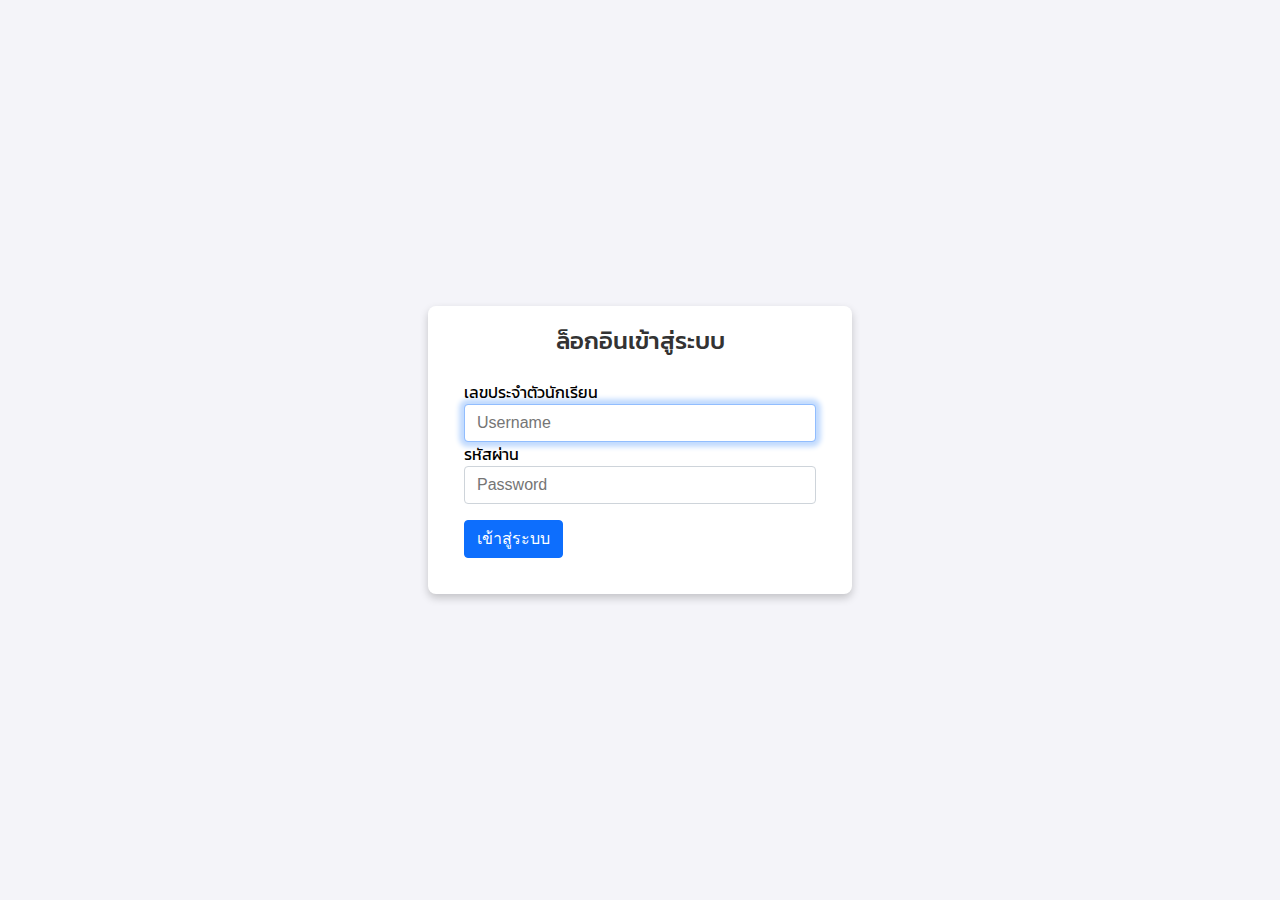
<file: index.html>
<!DOCTYPE html>
<html lang="en">
<head>
    <meta charset="UTF-8">
    <meta name="viewport" content="width=device-width, initial-scale=1.0">
    <title>Login</title>
    <link rel="preconnect" href="https://fonts.googleapis.com">
    <link rel="preconnect" href="https://fonts.gstatic.com" crossorigin>
    <link href="https://fonts.googleapis.com/css2?family=Kanit:ital,wght@0,100;0,200;0,300;0,400;0,500;0,600;0,700;0,800;0,900;1,100;1,200;1,300;1,400;1,500;1,600;1,700;1,800;1,900&display=swap" rel="stylesheet">
    <link rel="stylesheet" href="style.css">
</head>
<body>
    <div class="container">
        <h1>ล็อกอินเข้าสู่ระบบ</h1>
        <form id="loginForm">
            <div>
                <label for="username">เลขประจำตัวนักเรียน</label>
                <input type="text" id="username" placeholder="Username" required autofocus>
            </div>
            <div>
                <label for="password">รหัสผ่าน</label>
                <input type="password" id="password" placeholder="Password" required>
            </div>
            <p style="color:#F00;margin-top: 0;margin-bottom: 1rem;"></p>
            <button type="submit" class="btn">เข้าสู่ระบบ</button>
        </form>
        <div id="loginMessage"></div>
    </div>
    <script src="login.js"></script>
</body>
</html>
</file>
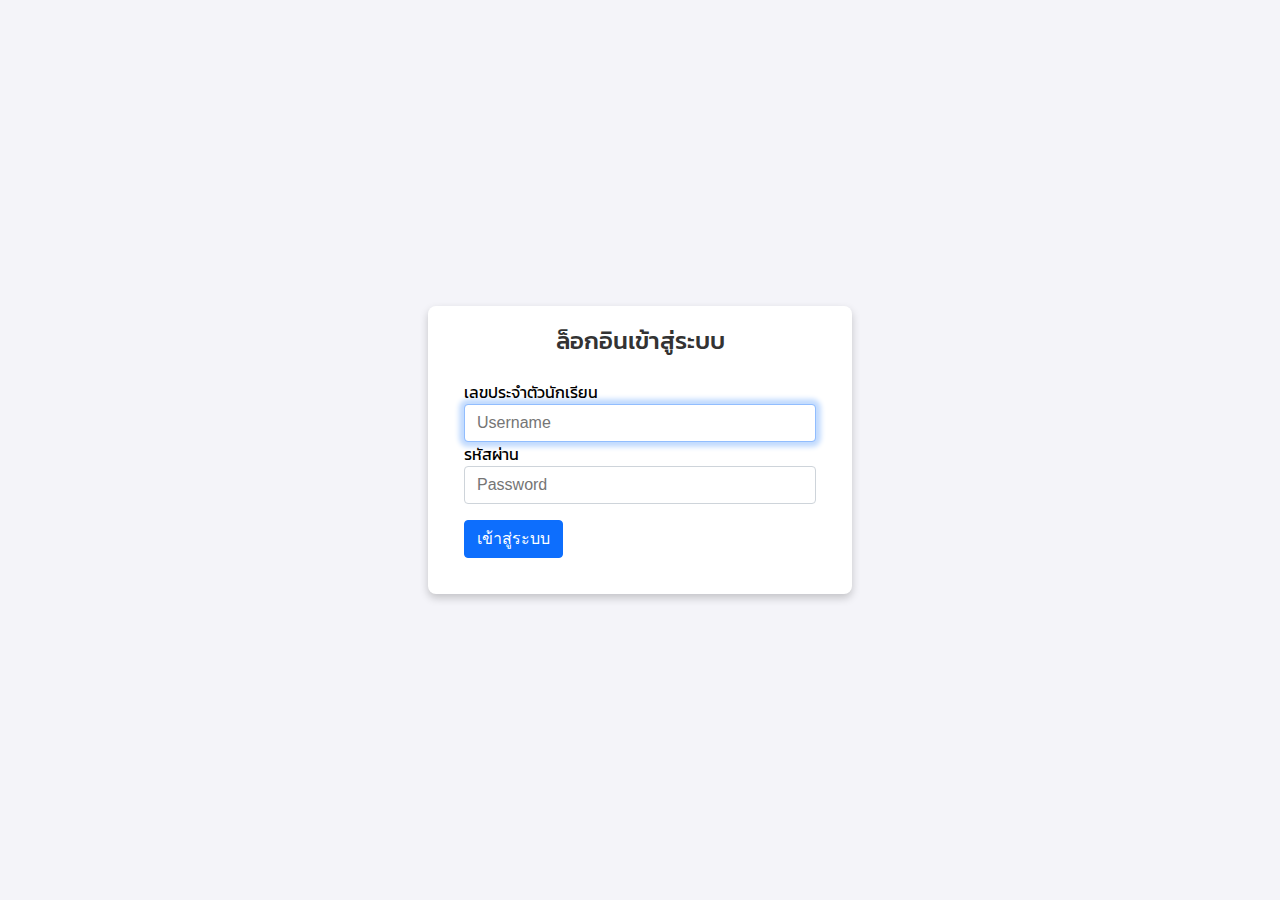
<file: home.html>
<!DOCTYPE html>
<html lang="en">
<head>
    <meta charset="UTF-8">
    <meta name="viewport" content="width=device-width, initial-scale=1.0">
    <title>Secret M605</title>
    <link rel="stylesheet" href="style.css">
</head>
<body>
    <div class="container">
        <h1>Secret M605</h1>
        <button id="logoutButton">ออกจากระบบ</button>
        <div id="content"></div>
    </div>
    <script src="script.js"></script>
    <script>
        // ตรวจสอบว่าผู้ใช้ได้ login แล้ว
        if (sessionStorage.getItem("isLoggedIn") !== "true") {
            window.location.href = "login.html";
        }
        
        // โหลดข้อมูลจากไฟล์ JSON และแสดงบนหน้าเว็บ
        async function loadContent() {
            try {
                const response = await fetch('data.json');
                const data = await response.json();
                
                const contentDiv = document.getElementById('content');
                data.links.forEach(link => {
                    const linkDiv = document.createElement('div');
                    linkDiv.className = 'link-item';
                    linkDiv.innerHTML = `<a href="${link.url}" target="_blank">${link.name}</a>`;
                    contentDiv.appendChild(linkDiv);
                });
            } catch (error) {
                console.error("Error loading JSON data:", error);
            }
        }
        
        // ฟังก์ชันออกจากระบบ
        document.getElementById("logoutButton").addEventListener("click", function() {
            sessionStorage.removeItem("isLoggedIn");  // ลบสถานะการ login
            window.location.href = "login.html";       // เปลี่ยนไปหน้า login
        });
        
        window.onload = loadContent;

    </script>
</body>
</html>
</file>
<file: style.css>
#logoutButton {
  top: 20px;
  position: fixed;
  right: 20px;
}

body {
    font-family: "Kanit", sans-serif;
    background-color: #f4f4f9;
    margin: 0;
    display: flex;
    justify-content: center;
    align-items: center;
    height: 100vh;
}

.container {
    width: 30%;
    max-width: 660px;
    background-color: #ffffff;
    border-radius: 8px;
    box-shadow: 0 4px 8px rgba(0, 0, 0, 0.2);
    padding: 20px;
}

h1 {
    color: #333;
    margin-block-start: 0;
    margin-block-end: 0;
    text-align: center !important;
    font-size: calc(1.275rem + .3vw);
    margin-top: 0;
    margin-bottom: .5rem;
    font-weight: 500;
    line-height: 1.2;
}

.link-item {
    padding: 10px;
    border-bottom: 1px solid #ddd;
}

.link-item:last-child {
    border-bottom: none;
}

.link-item a {
    color: #1a73e8;
    text-decoration: none;
}

.link-item a:hover {
    text-decoration: underline;
}

form{
    padding: 1rem !important;
    border-radius: .25rem !important;
}

input {
    display: block;
    width: -webkit-fill-available;
    padding: .375rem .75rem;
    font-size: 1rem;
    font-weight: 400;
    line-height: 1.5;
    color: #212529;
    background-color: #fff;
    background-clip: padding-box;
    border: 1px solid #ced4da;
    -webkit-appearance: none;
    -moz-appearance: none;
    appearance: none;
    border-radius: .25rem;
    transition: border-color .15s ease-in-out, box-shadow .15s ease-in-out;
}

button {
    color: #fff !important;
    background-color: #0d6efd !important;
    border-color: #0d6efd !important;
    cursor: pointer;
}
.btn {
    display: inline-block;
    font-weight: 400;
    line-height: 1.5;
    color: #212529;
    text-align: center;
    text-decoration: none;
    vertical-align: middle;
    cursor: pointer;
    -webkit-user-select: none;
    -moz-user-select: none;
    user-select: none;
    background-color: transparent;
    border: 1px solid transparent;
    padding: .375rem .75rem;
    font-size: 1rem;
    border-radius: .25rem;
    transition: color .15s ease-in-out, background-color .15s ease-in-out, border-color .15s ease-in-out, box-shadow .15s ease-in-out;
}
input:focus,button:focus {
    border-color: #91bdfe; 
    outline: none; 
    box-shadow: 0 0 5px 5px #c2dbfe;
}
button:hover{
  background-color: #0a58ca;
}
</file>
